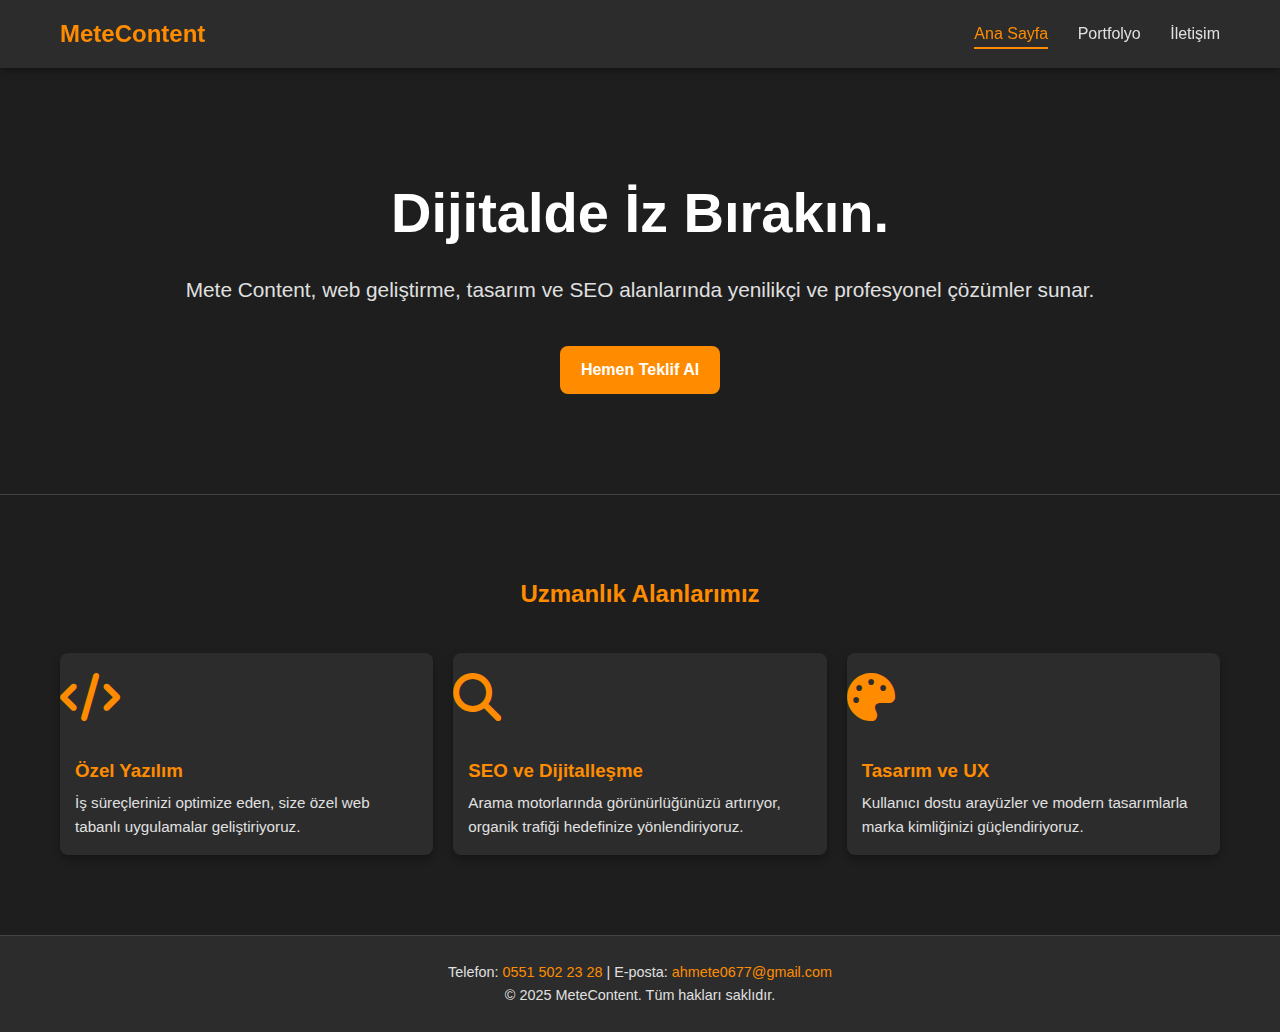
<file: index.html>
<!DOCTYPE html>
<html lang="tr">
<head>
    <meta charset="UTF-8">
    <meta name="viewport" content="width=device-width, initial-scale=1.0">
    <title>Ana Sayfa | MeteContent - Dijital Çözümler</title>
    <link rel="stylesheet" href="styles.css">
    <link rel="stylesheet" href="https://cdnjs.cloudflare.com/ajax/libs/font-awesome/6.5.1/css/all.min.css">
</head>
<body>
    
    <header class="main-header">
        <div class="container nav-container">
            <div class="logo">MeteContent</div>
            
            <nav class="main-nav desktop-nav">
                <a href="index.html" class="active">Ana Sayfa</a>
                <a href="portfolyo.html">Portfolyo</a>
                <a href="iletisim.html">İletişim</a>
            </nav>

            <button class="menu-toggle" id="menu-toggle">
                <i class="fas fa-bars"></i>
            </button>
        </div>

        <nav class="mobile-nav" id="mobile-dropdown-menu">
            <a href="index.html">Ana Sayfa</a>
            <a href="portfolyo.html">Portfolyo</a>
            <a href="iletisim.html">İletişim</a>
        </nav>
    </header>

    <main>
        <section id="hero" class="hero-section">
            <div class="container">
                <h1>Dijitalde İz Bırakın.</h1>
                <p>Mete Content, web geliştirme, tasarım ve SEO alanlarında yenilikçi ve profesyonel çözümler sunar.</p>
                <a href="iletisim.html" class="button primary-button">Hemen Teklif Al</a>
            </div>
        </section>

        <section id="services-summary">
            <div class="container">
                <h2>Uzmanlık Alanlarımız</h2>
                <div class="portfolio-grid"> <div class="project-card">
                        <i class="fas fa-code" style="font-size: 3rem; color: var(--color-primary); margin: 20px 0;"></i>
                        <h3>Özel Yazılım</h3>
                        <p>İş süreçlerinizi optimize eden, size özel web tabanlı uygulamalar geliştiriyoruz.</p>
                    </div>
                    <div class="project-card">
                        <i class="fas fa-search" style="font-size: 3rem; color: var(--color-primary); margin: 20px 0;"></i>
                        <h3>SEO ve Dijitalleşme</h3>
                        <p>Arama motorlarında görünürlüğünüzü artırıyor, organik trafiği hedefinize yönlendiriyoruz.</p>
                    </div>
                    <div class="project-card">
                        <i class="fas fa-palette" style="font-size: 3rem; color: var(--color-primary); margin: 20px 0;"></i>
                        <h3>Tasarım ve UX</h3>
                        <p>Kullanıcı dostu arayüzler ve modern tasarımlarla marka kimliğinizi güçlendiriyoruz.</p>
                    </div>
                </div>
            </div>
        </section>
    </main>

    <footer class="main-footer">
        <div class="container">
            <p>Telefon: <a href="tel:05515022328">0551 502 23 28</a> | E-posta: <a href="mailto:ahmete0677@gmail.com">ahmete0677@gmail.com</a></p>
            <p>&copy; 2025 MeteContent. Tüm hakları saklıdır.</p>
        </div>
    </footer>

    <script src="script.js"></script>
</body>
</html>
</file>
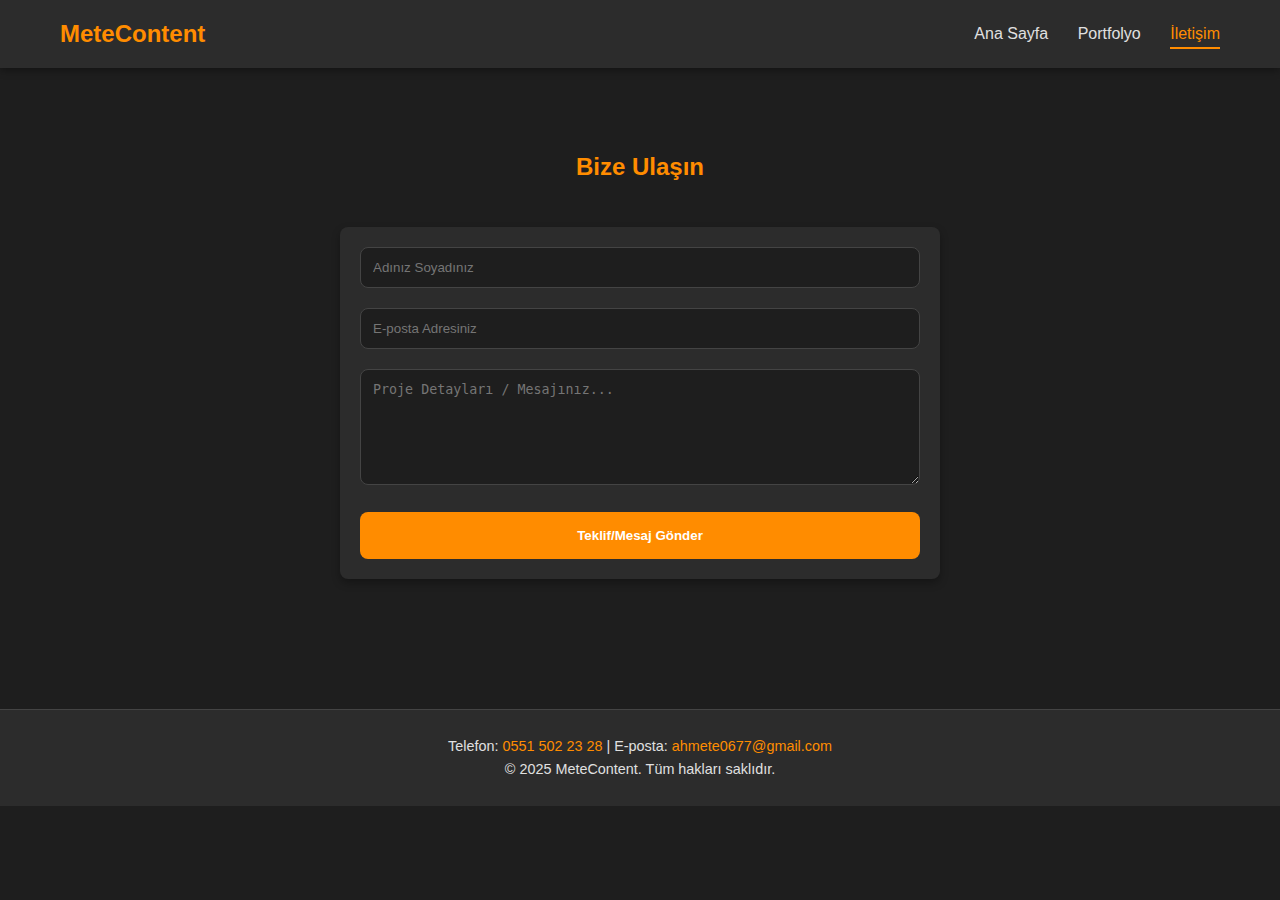
<file: iletisim.html>
<!DOCTYPE html>
<html lang="tr">
<head>
    <meta charset="UTF-8">
    <meta name="viewport" content="width=device-width, initial-scale=1.0">
    <title>İletişim | MeteContent</title>
    <link rel="stylesheet" href="styles.css">
    <link rel="stylesheet" href="https://cdnjs.cloudflare.com/ajax/libs/font-awesome/6.5.1/css/all.min.css">
</head>
<body>
    
    <header class="main-header">
        <div class="container nav-container">
            <div class="logo">MeteContent</div>
            
            <nav class="main-nav desktop-nav">
                <a href="index.html">Ana Sayfa</a>
                <a href="portfolyo.html">Portfolyo</a>
                <a href="iletisim.html" class="active">İletişim</a>
            </nav>

            <button class="menu-toggle" id="menu-toggle">
                <i class="fas fa-bars"></i>
            </button>
        </div>

        <nav class="mobile-nav" id="mobile-dropdown-menu">
            <a href="index.html">Ana Sayfa</a>
            <a href="portfolyo.html">Portfolyo</a>
            <a href="iletisim.html">İletişim</a>
        </nav>
    </header>

    <main>
      <section id="contact" class="contact-section">
    <div class="container">
        <h2>Bize Ulaşın</h2>
        
        <form id="contact-form" action="https://formspree.io/f/mpwoqyra" method="POST">
    
    <input type="hidden" name="_subject" value="MeteContent Yeni İletişim Mesajı">
<input type="hidden" name="_subject" value="MeteContent Yeni İletişim Mesajı">

    <input type="hidden" name="_next" value="https://meteyazilim.github.io/metecontent/index.html">
    <input type="hidden" name="_next" value="https://meteyazilim.github.io/metecontent"> 
    <input type="text" name="name" placeholder="Adınız Soyadınız" required>
    <input type="email" name="email" placeholder="E-posta Adresiniz" required>
    <textarea name="message" placeholder="Proje Detayları / Mesajınız..." rows="6" required></textarea>
    <button type="submit" class="button primary-button">Teklif/Mesaj Gönder</button>
</form>
        <div class="contact-details">
            </div>
    </div>
</section>
    </main>

    <footer class="main-footer">
        <div class="container">
            <p>Telefon: <a href="tel:05515022328">0551 502 23 28</a> | E-posta: <a href="mailto:ahmete0677@gmail.com">ahmete0677@gmail.com</a></p>
            <p>&copy; 2025 MeteContent. Tüm hakları saklıdır.</p>
        </div>
    </footer>

    <script src="script.js"></script>
</body>

</html>
</file>
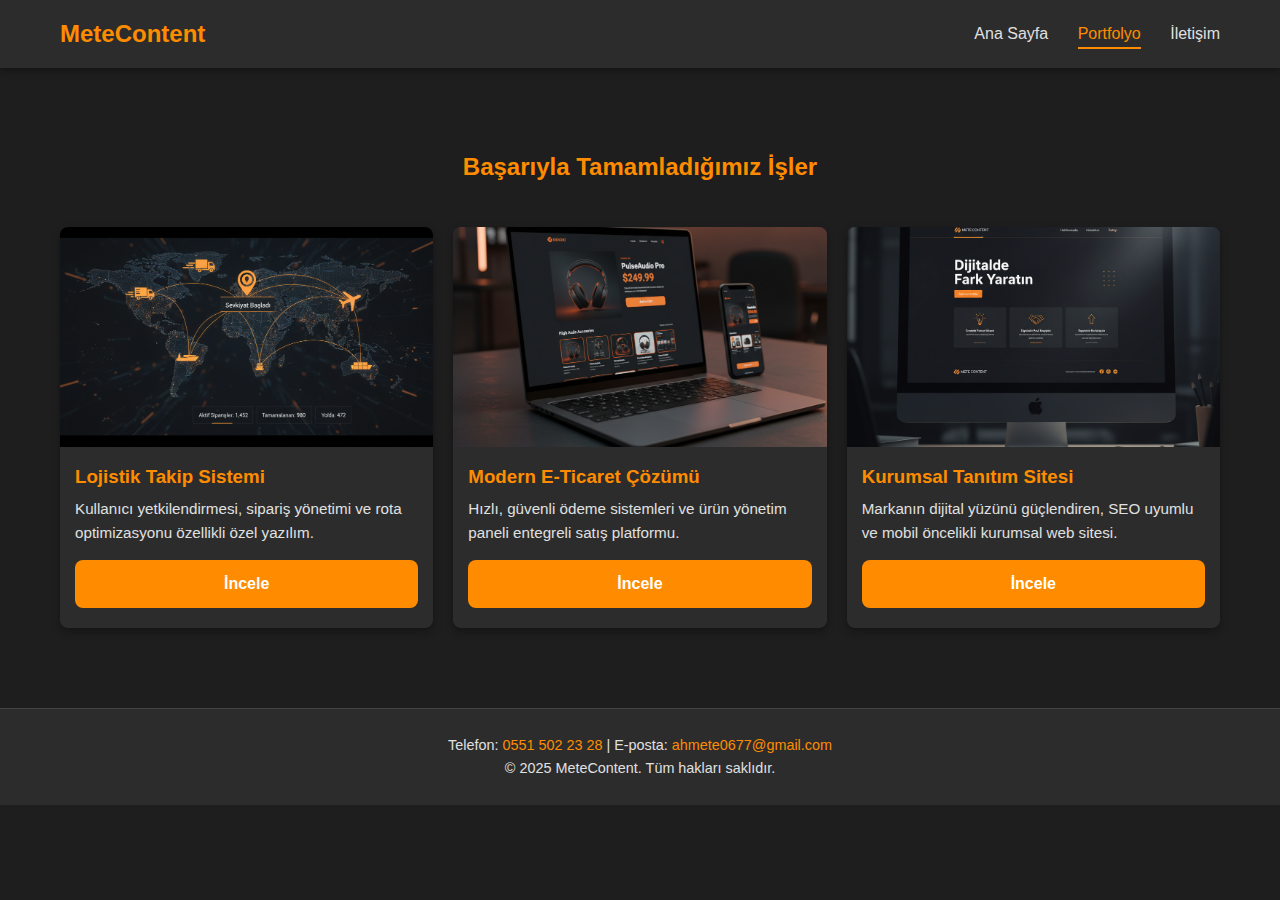
<file: portfolyo.html>
<!DOCTYPE html>
<html lang="tr">
<head>
    <meta charset="UTF-8">
    <meta name="viewport" content="width=device-width, initial-scale=1.0">
    <title>Portfolyo | MeteContent</title>
    <link rel="stylesheet" href="styles.css">
    <link rel="stylesheet" href="https://cdnjs.cloudflare.com/ajax/libs/font-awesome/6.5.1/css/all.min.css">
</head>
<body>
    
    <header class="main-header">
        <div class="container nav-container">
            <div class="logo">MeteContent</div>
            
            <nav class="main-nav desktop-nav">
                <a href="index.html">Ana Sayfa</a>
                <a href="portfolyo.html" class="active">Portfolyo</a>
                <a href="iletisim.html">İletişim</a>
            </nav>

            <button class="menu-toggle" id="menu-toggle">
                <i class="fas fa-bars"></i>
            </button>
        </div>

        <nav class="mobile-nav" id="mobile-dropdown-menu">
            <a href="index.html">Ana Sayfa</a>
            <a href="portfolyo.html">Portfolyo</a>
            <a href="iletisim.html">İletişim</a>
        </nav>
    </header>

    <main>
        <section class="portfolio-section" id="portfolio">
            <div class="container">
                <h2>Başarıyla Tamamladığımız İşler</h2>
                <div class="portfolio-grid">
                    
                    <div class="project-card">
                        <img src="assets/lojistik_preview.png" alt="Lojistik Takip Sistemi Görseli">
                        <h3>Lojistik Takip Sistemi</h3>
                        <p>Kullanıcı yetkilendirmesi, sipariş yönetimi ve rota optimizasyonu özellikli özel yazılım.</p>
                        <a href="https://meteyazilim.github.io/mksevkiyat/admin.html" target="_blank" class="button primary-button">İncele</a>
                    </div>

                    <div class="project-card">
                        <img src="assets/ecommerce_preview.png" alt="E-Ticaret Sitesi Görseli">
                        <h3>Modern E-Ticaret Çözümü</h3>
                        <p>Hızlı, güvenli ödeme sistemleri ve ürün yönetim paneli entegreli satış platformu.</p>
                        <a href="https://meteyazilim.github.io/mete" target="_blank" class="button primary-button">İncele</a>
                    </div>
                    
                    <div class="project-card">
                        <img src="assets/kurumsal_preview.png" alt="Kurumsal Web Sitesi Görseli">
                        <h3>Kurumsal Tanıtım Sitesi</h3>
                        <p>Markanın dijital yüzünü güçlendiren, SEO uyumlu ve mobil öncelikli kurumsal web sitesi.</p>
                        <a href="https://meteyazilim.github.io/metefitness" target="_blank" class="button primary-button">İncele</a>
                    </div>

                </div>
            </div>
        </section>
    </main>

    <footer class="main-footer">
        <div class="container">
            <p>Telefon: <a href="tel:05515022328">0551 502 23 28</a> | E-posta: <a href="mailto:ahmete0677@gmail.com">ahmete0677@gmail.com</a></p>
            <p>&copy; 2025 MeteContent. Tüm hakları saklıdır.</p>
        </div>
    </footer>

    <script src="script.js"></script>
</body>
</html>
</file>
<file: styles.css>
/* styles.css */
:root {
    /* Renk Paleti (Koyu Tema ve Turuncu) */
    --color-primary: #ff8c00; /* Turuncu (Ana İşlem rengi) */
    --color-secondary: #ffaf4d; /* Daha açık turuncu */
    
    --color-background: #1e1e1e; /* Koyu Gri Arkaplan */
    --color-background-light: #2c2c2c; /* Kart/Eleman Arkaplanı */
    
    --color-text: #e0e0e0; /* Açık Gri Metin */
    --color-text-light: #ffffff; /* Beyaz Metin */
    --color-hover: #3a3a3a; /* Hover Rengi */
    
    --color-success: #4CAF50;
    --color-danger: #F44336;
    --color-border: #444;
    
    --border-radius: 8px;
    --padding-base: 20px;
}

/* Evrensel Stil ve Reset */
* {
    box-sizing: border-box;
    margin: 0;
    padding: 0;
}

body {
    font-family: sans-serif;
    line-height: 1.6;
    color: var(--color-text); 
    background-color: var(--color-background);
    scroll-behavior: smooth; /* Yumuşak kaydırma */
}

.container {
    max-width: 1200px;
    margin: 0 auto;
    padding: 0 var(--padding-base);
}

/* Başlık ve Buton Stilleri */
h1, h2 {
    color: var(--color-primary);
    margin-bottom: 20px;
}

h2 {
    text-align: center;
    margin-top: 0;
}

.button {
    display: inline-block;
    padding: 10px 20px;
    border-radius: var(--border-radius);
    text-decoration: none;
    font-weight: bold;
    cursor: pointer;
    text-align: center;
    border: 1px solid transparent;
    transition: background-color 0.3s ease;
}

.primary-button {
    background-color: var(--color-primary);
    color: var(--color-text-light);
}

.primary-button:hover {
    background-color: #cc7000; /* Koyu Turuncu */
}

/* ========================================================= */
/* HEADER VE NAVİGASYON */
/* ========================================================= */

.main-header {
    background-color: var(--color-background-light);
    box-shadow: 0 2px 8px rgba(0, 0, 0, 0.4);
    position: sticky;
    top: 0;
    z-index: 2000;
}

.nav-container {
    display: flex;
    justify-content: space-between;
    align-items: center;
    padding: 15px var(--padding-base);
    position: relative;
}

.logo {
    font-size: 1.5rem;
    font-weight: bold;
    color: var(--color-primary);
}

.main-nav a {
    text-decoration: none;
    color: var(--color-text);
    margin-left: 25px;
    padding: 5px 0;
    transition: color 0.3s ease;
}

.main-nav a:hover,
.main-nav a.active {
    color: var(--color-primary);
    border-bottom: 2px solid var(--color-primary);
}

/* Mobil Menü Stilleri */
.menu-toggle {
    display: none; 
    background: none;
    border: none;
    font-size: 1.5rem;
    color: var(--color-primary);
    cursor: pointer;
}

.mobile-nav {
    display: none; 
    position: absolute;
    top: 100%;
    right: 0;
    background-color: var(--color-background-light);
    border: 1px solid var(--color-border);
    box-shadow: 0 4px 10px rgba(0, 0, 0, 0.3);
    min-width: 180px;
    z-index: 1000;
    opacity: 0;
    visibility: hidden;
    transition: opacity 0.3s ease, visibility 0.3s ease;
}

.mobile-nav.show {
    opacity: 1;
    visibility: visible;
    display: block; 
}

.mobile-nav a {
    display: block;
    padding: 10px 15px;
    text-decoration: none;
    color: var(--color-text);
    border-bottom: 1px solid var(--color-hover);
}

.mobile-nav a:hover {
    background-color: var(--color-hover);
}

/* ========================================================= */
/* ORTAK BÖLÜM STİLLERİ */
/* ========================================================= */

section {
    padding: 80px 0;
}

/* Hero Section */
.hero-section {
    background-color: var(--color-background);
    color: var(--color-text);
    text-align: center;
    padding: 100px 20px;
    border-bottom: 1px solid var(--color-border);
}

.hero-section h1 {
    font-size: 3.5rem;
    margin-bottom: 15px;
    color: var(--color-text-light);
}

.hero-section p {
    font-size: 1.3rem;
    margin-bottom: 40px;
    color: var(--color-text);
}


/* ========================================================= */
/* PORTFOLYO STİLLERİ */
/* ========================================================= */

.portfolio-grid {
    display: grid;
    grid-template-columns: repeat(auto-fit, minmax(300px, 1fr));
    gap: var(--padding-base);
    margin-top: 40px;
}

.project-card {
    background-color: var(--color-background-light);
    border-radius: var(--border-radius);
    box-shadow: 0 4px 8px rgba(0, 0, 0, 0.3);
    overflow: hidden;
    transition: transform 0.3s ease;
}

.project-card:hover {
    transform: translateY(-5px);
}

.project-card img {
    width: 100%;
    height: 220px;
    object-fit: cover;
    display: block;
}

.project-card h3 {
    padding: 15px 15px 5px;
    color: var(--color-primary);
}

.project-card p {
    padding: 0 15px 15px;
    font-size: 0.95rem;
    color: var(--color-text);
}

.project-card .button {
    margin: 0 15px 20px;
    display: block;
    width: calc(100% - 30px);
}


/* ========================================================= */
/* İLETİŞİM STİLLERİ */
/* ========================================================= */

.contact-section {
    background-color: var(--color-background);
}

.contact-section form {
    max-width: 600px;
    margin: 40px auto 0;
    padding: var(--padding-base);
    background-color: var(--color-background-light);
    border-radius: var(--border-radius);
    box-shadow: 0 4px 8px rgba(0, 0, 0, 0.3);
}

.contact-section input[type="text"],
.contact-section input[type="email"],
.contact-section textarea {
    width: 100%;
    padding: 12px;
    margin-bottom: 20px;
    border: 1px solid var(--color-border);
    border-radius: var(--border-radius);
    background-color: var(--color-background);
    color: var(--color-text);
}

.contact-section textarea {
    resize: vertical;
}

.contact-section button {
    padding: 15px;
    width: 100%;
}

.contact-details {
    text-align: center;
    margin-top: 50px;
}

.contact-details h3 {
    color: var(--color-text-light);
    margin-bottom: 25px;
}

.contact-details p {
    font-size: 1.1rem;
    margin-bottom: 15px;
}

.contact-details i {
    color: var(--color-primary);
    margin-right: 10px;
}

.contact-details a {
    color: var(--color-text);
    text-decoration: none;
    transition: color 0.3s ease;
}

.contact-details a:hover {
    color: var(--color-primary);
}


/* ========================================================= */
/* FOOTER */
/* ========================================================= */

.main-footer {
    background-color: var(--color-background-light);
    color: var(--color-text);
    text-align: center;
    padding: 25px 0;
    border-top: 1px solid var(--color-border);
    font-size: 0.9rem;
}

.main-footer a {
    color: var(--color-primary);
    text-decoration: none;
}

.main-footer a:hover {
    text-decoration: underline;
}

/* ========================================================= */
/* RESPONSIVE AYARLAR */
/* ========================================================= */
@media (max-width: 768px) {
    .desktop-nav {
        display: none; 
    }

    .menu-toggle {
        display: block; 
    }
    
    .hero-section h1 {
        font-size: 2.5rem;
    }

    section {
        padding: 50px 0;
    }
}
</file>
